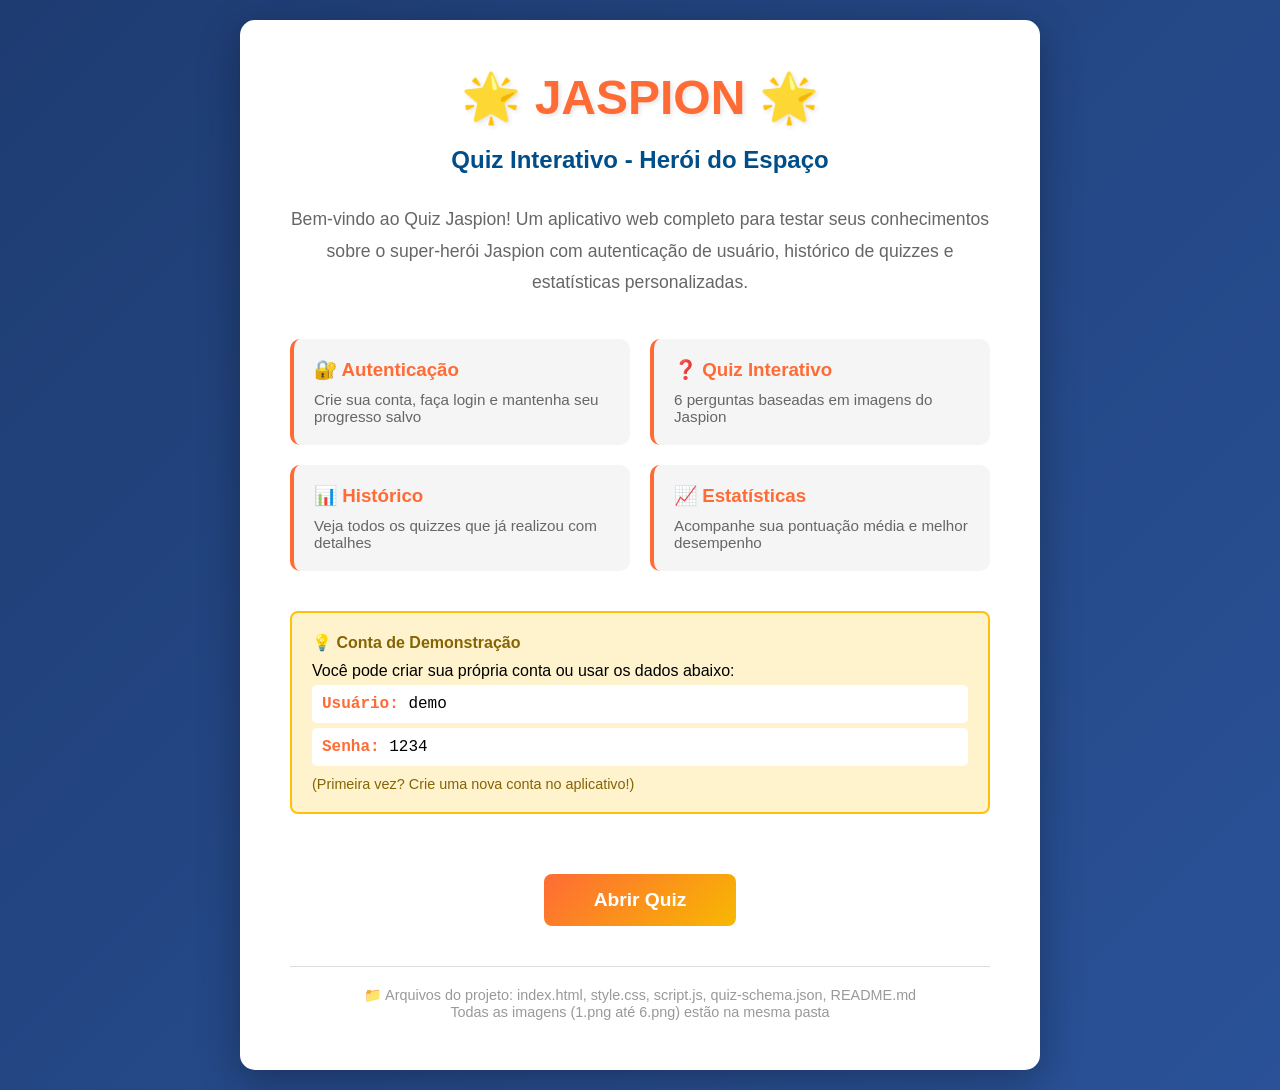
<file: COMECE_AQUI.html>
<!DOCTYPE html>
<html lang="pt-BR">
<head>
    <meta charset="UTF-8">
    <meta name="viewport" content="width=device-width, initial-scale=1.0">
    <title>Bem-vindo ao Quiz Jaspion</title>
    <style>
        * {
            margin: 0;
            padding: 0;
            box-sizing: border-box;
        }

        body {
            font-family: 'Segoe UI', Tahoma, Geneva, Verdana, sans-serif;
            background: linear-gradient(135deg, #1e3c72 0%, #2a5298 100%);
            min-height: 100vh;
            display: flex;
            align-items: center;
            justify-content: center;
            padding: 20px;
        }

        .welcome-container {
            background: white;
            border-radius: 15px;
            box-shadow: 0 10px 40px rgba(0, 0, 0, 0.3);
            max-width: 800px;
            width: 100%;
            padding: 50px;
            text-align: center;
        }

        h1 {
            color: #ff6b35;
            font-size: 3em;
            margin-bottom: 20px;
            text-shadow: 2px 2px 4px rgba(0, 0, 0, 0.1);
        }

        .subtitle {
            color: #004e89;
            font-size: 1.5em;
            margin-bottom: 30px;
            font-weight: 600;
        }

        .description {
            color: #666;
            font-size: 1.1em;
            line-height: 1.8;
            margin-bottom: 40px;
        }

        .features {
            display: grid;
            grid-template-columns: repeat(auto-fit, minmax(250px, 1fr));
            gap: 20px;
            margin: 40px 0;
            text-align: left;
        }

        .feature {
            background: #f5f5f5;
            padding: 20px;
            border-radius: 10px;
            border-left: 4px solid #ff6b35;
        }

        .feature h3 {
            color: #ff6b35;
            margin-bottom: 10px;
        }

        .feature p {
            color: #666;
            font-size: 0.95em;
        }

        .cta-button {
            display: inline-block;
            background: linear-gradient(135deg, #ff6b35, #f7b801);
            color: white;
            padding: 15px 50px;
            border: none;
            border-radius: 8px;
            font-size: 1.2em;
            font-weight: 600;
            cursor: pointer;
            transition: transform 0.3s, box-shadow 0.3s;
            margin-top: 30px;
            text-decoration: none;
        }

        .cta-button:hover {
            transform: translateY(-3px);
            box-shadow: 0 10px 20px rgba(255, 107, 53, 0.3);
        }

        .demo-credentials {
            background: #fff3cd;
            border: 2px solid #ffc107;
            border-radius: 8px;
            padding: 20px;
            margin: 30px 0;
            text-align: left;
        }

        .demo-credentials h4 {
            color: #856404;
            margin-bottom: 10px;
        }

        .credentials {
            font-family: 'Courier New', monospace;
            background: white;
            padding: 10px;
            border-radius: 5px;
            margin: 5px 0;
        }

        .credentials strong {
            color: #ff6b35;
        }

        footer {
            margin-top: 40px;
            color: #999;
            font-size: 0.9em;
            border-top: 1px solid #ddd;
            padding-top: 20px;
        }

        @media (max-width: 600px) {
            .welcome-container {
                padding: 30px 20px;
            }

            h1 {
                font-size: 2em;
            }

            .subtitle {
                font-size: 1.2em;
            }
        }
    </style>
</head>
<body>
    <div class="welcome-container">
        <h1>🌟 JASPION 🌟</h1>
        <p class="subtitle">Quiz Interativo - Herói do Espaço</p>

        <p class="description">
            Bem-vindo ao Quiz Jaspion! Um aplicativo web completo para testar seus conhecimentos sobre o super-herói Jaspion com autenticação de usuário, histórico de quizzes e estatísticas personalizadas.
        </p>

        <div class="features">
            <div class="feature">
                <h3>🔐 Autenticação</h3>
                <p>Crie sua conta, faça login e mantenha seu progresso salvo</p>
            </div>
            <div class="feature">
                <h3>❓ Quiz Interativo</h3>
                <p>6 perguntas baseadas em imagens do Jaspion</p>
            </div>
            <div class="feature">
                <h3>📊 Histórico</h3>
                <p>Veja todos os quizzes que já realizou com detalhes</p>
            </div>
            <div class="feature">
                <h3>📈 Estatísticas</h3>
                <p>Acompanhe sua pontuação média e melhor desempenho</p>
            </div>
        </div>

        <div class="demo-credentials">
            <h4>💡 Conta de Demonstração</h4>
            <p>Você pode criar sua própria conta ou usar os dados abaixo:</p>
            <div class="credentials">
                <strong>Usuário:</strong> demo
            </div>
            <div class="credentials">
                <strong>Senha:</strong> 1234
            </div>
            <p style="margin-top: 10px; font-size: 0.9em; color: #856404;">
                (Primeira vez? Crie uma nova conta no aplicativo!)
            </p>
        </div>

        <a href="index.html" class="cta-button">Abrir Quiz</a>

        <footer>
            <p>📁 Arquivos do projeto: index.html, style.css, script.js, quiz-schema.json, README.md</p>
            <p>Todas as imagens (1.png até 6.png) estão na mesma pasta</p>
        </footer>
    </div>
</body>
</html>
</file>
